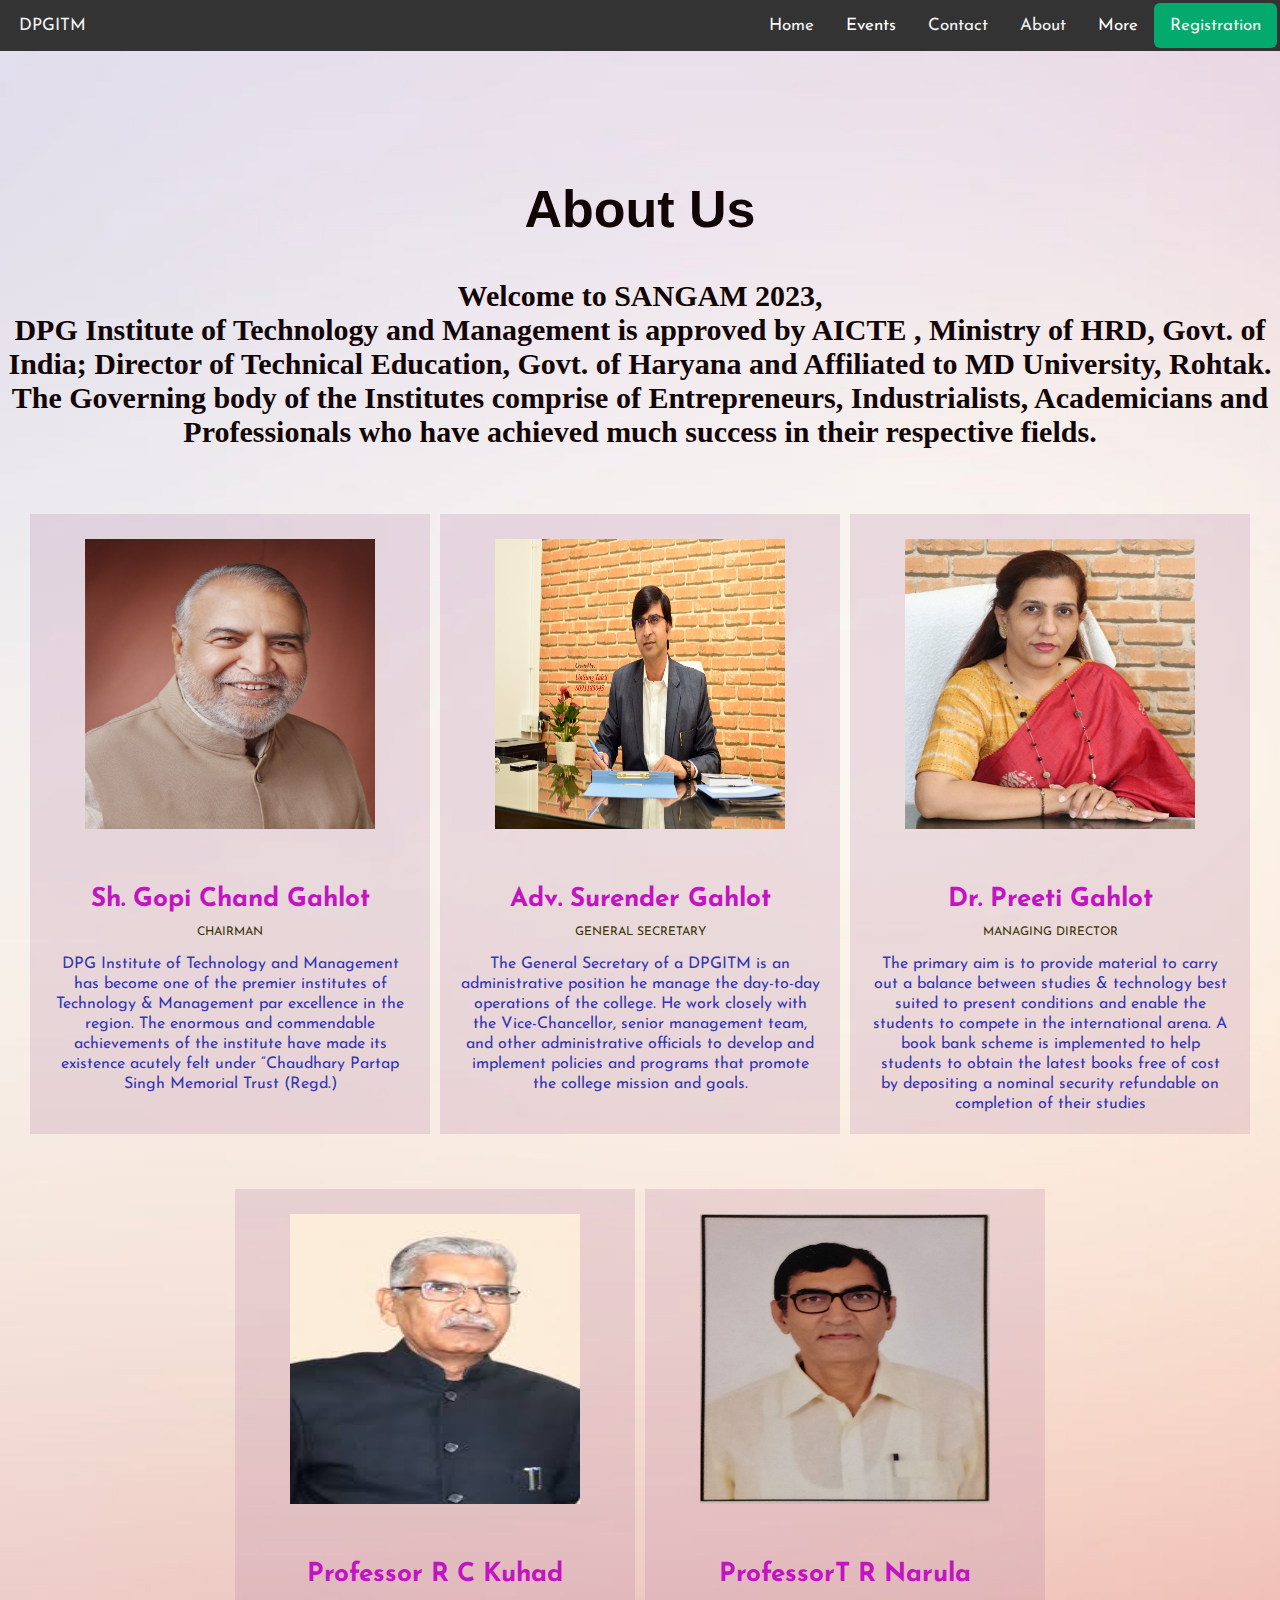
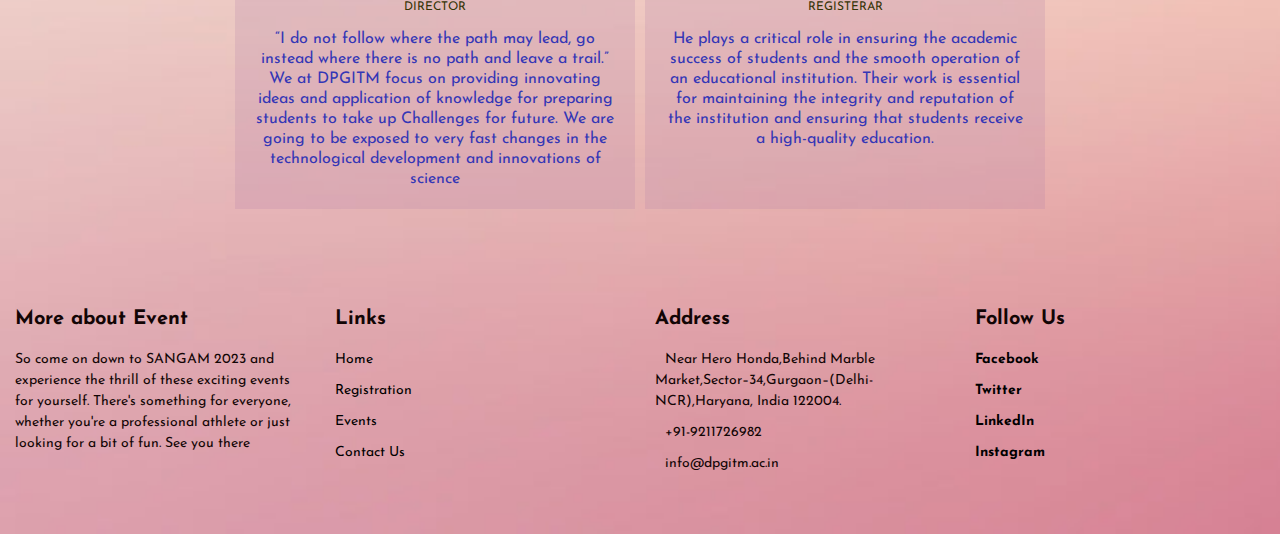
<file: public_html/about.html>
<!DOCTYPE html>
<html lang="en">

<head>
  <meta charset="UTF-8">
  <title>About page</title>
  <link rel="stylesheet" href="vivek_style.css">
  <style>

    .topnav {
      overflow: hidden;
      background-color: #333;
      padding: 3px;
    }
  
    .topnav a {
      float: right;
      display: block;
      color: #f2f2f2;
      text-align: center;
      padding: 14px 16px;
      text-decoration: none;
      font-size: 17px;
    }
  
    .active1:hover {
      background-color: #394139;
      color: white;
    }
  
    .topnav .icon {
      display: none;
    }
  
    .dropdown {
      float: right;
      overflow: hidden;
    }
  
    .dropdown .dropbtn {
      font-size: 17px;
      border: none;
      outline: none;
      color: white;
      padding: 14px 16px;
      background-color: inherit;
      font-family: inherit;
      margin: 0;
    }
  
    .dropdown-content {
      display: none;
      position: absolute;
      background-color: #f9f9f9;
      min-width: 160px;
      box-shadow: 0px 8px 16px 0px rgba(0, 0, 0, 0.2);
      z-index: 1;
    }
  
    .dropdown-content a {
      float: none;
      color: black;
      padding: 12px 16px;
      text-decoration: none;
      display: block;
      text-align: left;
    }
  
    .topnav a:hover,
    .dropdown:hover .dropbtn {
      background-color: #555;
      color: white;
    }
  
    .dropdown-content a:hover {
      background-color: #ddd;
      color: black;
    }
  
    .dropdown:hover .dropdown-content {
      display: block;
    }
  
    @media screen and (max-width: 600px) {
  
      .topnav a:not(:first-child),
      .dropdown .dropbtn {
        display: none;
      }
  
      .topnav a.icon {
        float: right;
        display: block;
      }
    }
  
    @media screen and (max-width: 600px) {
      .topnav.responsive {
        position: relative;
      }
  
      .topnav.responsive .icon {
        position: absolute;
        right: 0;
        top: 0;
      }
  
      .topnav.responsive a {
        float: none;
        display: block;
        text-align: left;
      }
  
      .topnav.responsive .dropdown {
        float: none;
      }
  
      .topnav.responsive .dropdown-content {
        position: relative;
      }
  
      .topnav.responsive .dropdown .dropbtn {
        display: block;
        width: 100%;
        text-align: left;
      }
  
      .logo-name {
        display: block;
        visibility: hidden;
  
      }
    }
  
    .logo {
      float: left;
      padding: 0%;
  
    }
    #btnn{
      color:#fbfcfd;
      padding:10px 25px;
      background:rgb(48, 160, 241);
      border-radius:20px;
      outline:none;
      text-decoration: none;
      list-style: none;
      cursor:pointer;
  }
  </style>
</head>

<body>
  <div class="topnav" id="myTopnav">
    <a href="registrationpage.html" class="active1" style="background-color: #04AA6D; border-radius:6px">Registration</a>
    <div class="dropdown">
      <button class="dropbtn">More
        <i class="fa fa-caret-down"></i>
      </button>
      <div class="dropdown-content">
        <a href="message.html">Message</a>
        <a href="Sangam2023 Final Brochure.pdf" download id="download-button">
          Brochure
        </a>
        <a href="Gallery.html">Gallery</a>
      </div>
    </div>
    
    <script>
      //           const downloadButton = document.getElementById('download-button');

      // downloadButton.addEventListener('click', () => {
      //   ga('send', 'event', 'Downloads', 'Download PDF', 'Example PDF');
      // });

      var downloadLink = document.getElementById('download-button');

      downloadLink.addEventListener('click', function (e) {
        e.preventDefault();
        var pdfUrl = 'Sangam2023 Final Brochure.pdf';
        window.location.href = pdfUrl;
      });



    </script><a href="about.html">About</a>
    <a href="contact.html">Contact</a>

    <div class="dropdown">
      <button class="dropbtn">Events
        <i class="fa fa-caret-down"></i>
      </button>
      <div class="dropdown-content">
        <a href="cultural.html">Cultural Event</a>
        <a href="SportsEvent.html">sports events</a>
        <a href="technical.html">Technical Event</a>
      </div>
    </div>
    <a href="index.html">Home</a>
    <div class="logo">
      <a href="https://www.dpgitm.ac.in/" class="logo-name">DPGITM</a>
    </div>

    <a href="javascript:void(0);" style="font-size:15px;" class="icon" onclick="myFunction()">&#9776;</a>
  </div>
  <div class="wrapper">
    <h1>About Us</h1>
    <h2>Welcome to SANGAM 2023,<br> DPG Institute of Technology and Management is approved by AICTE , Ministry of HRD, Govt. of India; Director of Technical Education, Govt. of Haryana and Affiliated to MD University, Rohtak. The Governing body of the Institutes comprise of Entrepreneurs, Industrialists, Academicians and Professionals who have achieved much success in their respective fields.</h2>

    <div class="team">
      <div class="team_member">
        <div class="team_img">
          <img src="chairman.jpg" alt="Chairman_image">
        </div>
        <h3>Sh. Gopi Chand Gahlot</h3>
        <!-- <h4>(Chairman)</h4> -->
        <p class="role">Chairman</p>
        <p>DPG Institute of Technology and Management has become one of the premier institutes of Technology &
          Management par excellence in the region. The enormous and commendable achievements of the institute
          have made its existence acutely felt under “Chaudhary Partap Singh Memorial Trust (Regd.)</p>
        </div>
        <div class="team_member">
          <div class="team_img">
            <img src="23.jpg" alt="GS_image">
          </div>
          <h3>Adv. Surender Gahlot</h3>
          <p class="role">General Secretary</p>
          <p> The General Secretary of a DPGITM is an administrative position he manage the day-to-day operations of the
            college. He work closely with the Vice-Chancellor, senior management team, and other administrative officials
            to develop and implement policies and programs that promote the college mission and goals.
          </p>
      </div>
      <div class="team_member">
        <div class="team_img">
          <img src="managing director.jpg" alt="MD_image">
        </div>
        <h3>Dr. Preeti Gahlot</h3>
        <!-- <h4>(Managing Director)</h4> -->
        <p class="role">Managing Director</p>
        <p>The primary aim is to provide material to carry out a balance between studies & technology best
          suited to present conditions and enable the students to compete in the international arena. A book
          bank scheme is implemented to help students to obtain the latest books free of cost by depositing a
          nominal security refundable on completion of their studies</p>
      </div>
      <div class="team_member">
        <div class="team_img">
          <img src="Director.jpg" alt="Director_image">
        </div>
        <h3>Professor R C Kuhad</h3>
        <!-- <h4>(Director)</h4> -->

        <p class="role">Director</p>
        <p> “I do not follow where the path may lead, go instead where there is no path and leave a trail.”

          We at DPGITM focus on providing innovating ideas and application of knowledge for preparing students
          to take up Challenges for future. We are going to be exposed to very fast changes in the
          technological development and innovations of science

        </p>
      </div>
      <div class="team_member">
        <div class="team_img">
          <img src="registrar.jpg" alt="registrar_image">
        </div>
        <h3>ProfessorT R Narula</h3>
        <!-- <h4>Registrar</h4> -->
        <p class="role">Registerar</p>
        <p>He plays a critical role in ensuring the academic success of students and the smooth operation of an
          educational institution. Their work is essential for maintaining the integrity and reputation of the
          institution and ensuring that students receive a high-quality education.

        </p>
     
        <!--  </div>
    <div class="team_member">
      <div class="team_img">
        <img src="Lemon Race.jpg" alt="Team_image">
      </div>
      <h3>Lemon Race</h3>
      <p class="role">Register</p>
      <p>The lemon race is a fun and quirky event that requires participants to balance a lemon on a spoon while racing to the finish line. It's an event that's sure to put a smile on your face.

      </p>
    </div>
    <div class="team_member">
      <div class="team_img">
        <img src="Balloon Bursting.jpg" alt="Team_image">
      </div>
      <h3>Balloon Bursting</h3>
      <p class="role">Register</p>
      <p> The balloon bursting event is a fun-filled event that requires participants to pop as many balloons as they can within a given time frame. It's a challenging event that's sure to test your accuracy and speed.
       </p>
    </div>
    <div class="team_member">
      <div class="team_img">
        <img src="Musical Chair.webp" alt="Team_image">
      </div>
      <h3>Musical Chair</h3>
      <p class="role">Register</p>
      <p>The musical chair is a classic game that's been around for generations. Watch as participants race around a set of chairs and try to find a seat before the music stops.</p>
    </div>
    <div class="team_member">
      <div class="team_img">
        <img src="discus throw.png" alt="Team_image">
      </div>
      <h3>Discus Throw</h3>
      <p class="role">Register</p>
      <p>The discus throw is a sport that requires both strength and technique. Watch as athletes hurl a heavy discus and try to achieve the maximum distance. It's an impressive event that's not to be missed.</p></div>
    <div class="team_member">
      <div class="team_img">
        <img src="long jump.jpg" alt="Team_image">
      </div>
      <h3>Long Jump</h3>
      <p class="role">Register</p>
      <p>The long jump is an event that requires both skill and athleticism. Watch as athletes leap into the air and try to jump as far as they can. It's a fascinating event that's sure to leave you in awe.

      </p> -->
      </div>
    </div>
  </div>

  <footer>
    <div class="container">
      <div class="row">
        <div class="col">
          <h3>More about Event</h3>
          <p>So come on down to SANGAM 2023 and experience the thrill of these exciting events for yourself. There's
            something for everyone, whether you're a professional athlete or just looking for a bit of
            fun. See you there
          </p>
        </div>
        <div class="col">
          <h3>Links</h3>
          <ul>
            <li><a href="index.html">Home</a></li>
            <li><a href="registrationpage.html">Registration</a></li>
            <li><a href="cultural.html">Events</a></li>
            <li><a href="contact.html">Contact Us</a></li>
          </ul>
        </div>
        <div class="col">
          <h3>Address</h3>
          <ul>
            <li><i class="fas fa-map-marker-alt"></i>Near Hero Honda,Behind Marble
              Market,Sector–34,Gurgaon–(Delhi-NCR),Haryana, India 122004.</li>
            <li><i class="fas fa-phone"></i>+91-9211726982</li>
            <li><i class="fas fa-envelope"></i>info@dpgitm.ac.in</li>
          </ul>
        </div>
        <div class="col">
          <h3>Follow Us</h3>
          <ul class="ul1">
            <li>
              <a href="https://www.facebook.com/people/Sangam-Fest/pfbid02fGNjH9D8DdcKbZFpLAHsvvuDmvZtJcNQFGwBTSJovxKNK8vPacssJAkndURsRBWul/?mibextid=ZbWKwL">
                <b class="fab fa-facebook-f icon">Facebook</b> </a>
            </li>
            <li>
              <a href="https://twitter.com/Sangam2023?t=2MwwTbi86yDE6kh4l107WA&s=08"><b class="fab fa-twitter icon">Twitter</b></a>
            </li>
            <li>
              <a href="#"><b class="fab fa-linkedin-in icon">LinkedIn</b></a>
            </li>
            <li>
              <a href="https://www.instagram.com/sangamfest2023/"><b class="fab fa-google-plus-g icon">Instagram</b></a>
            </li>
          </ul>
        </div>
      </div>
    </div>
  </footer>


</body>

</html>
</file>
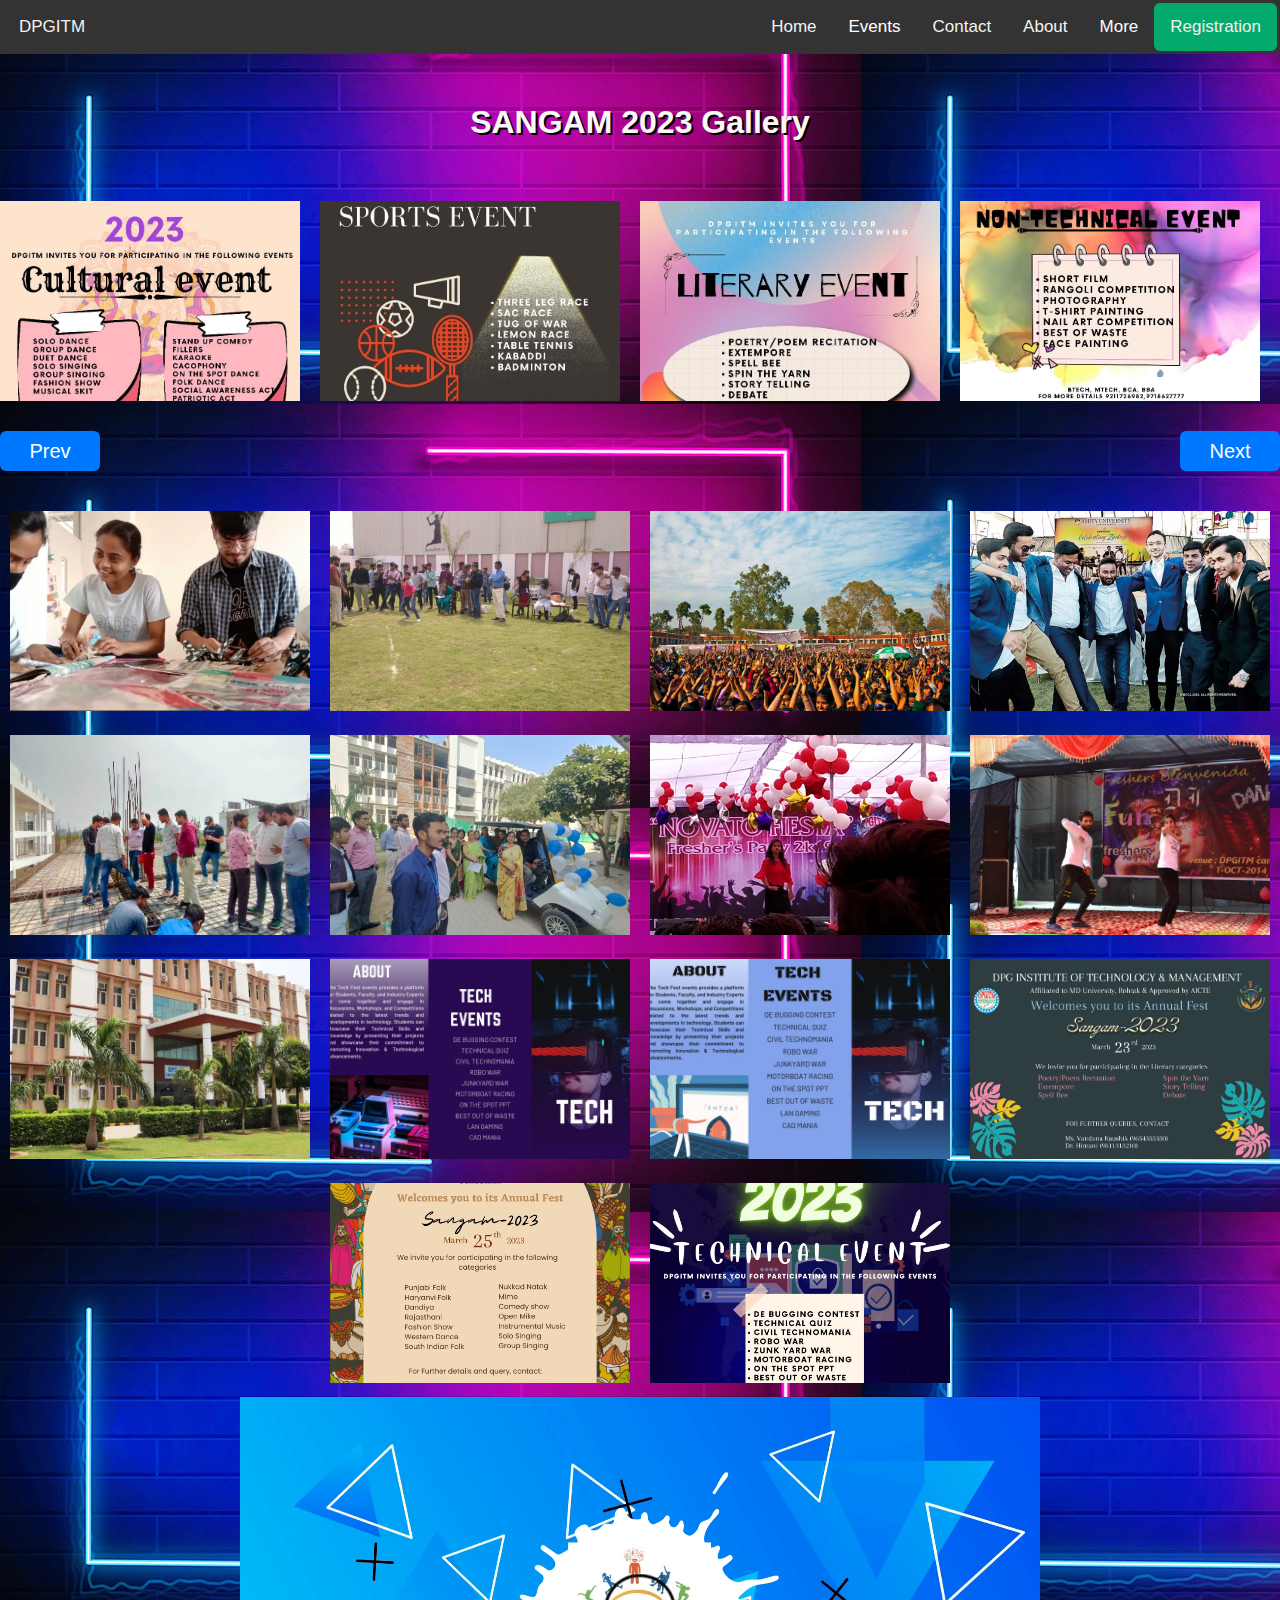
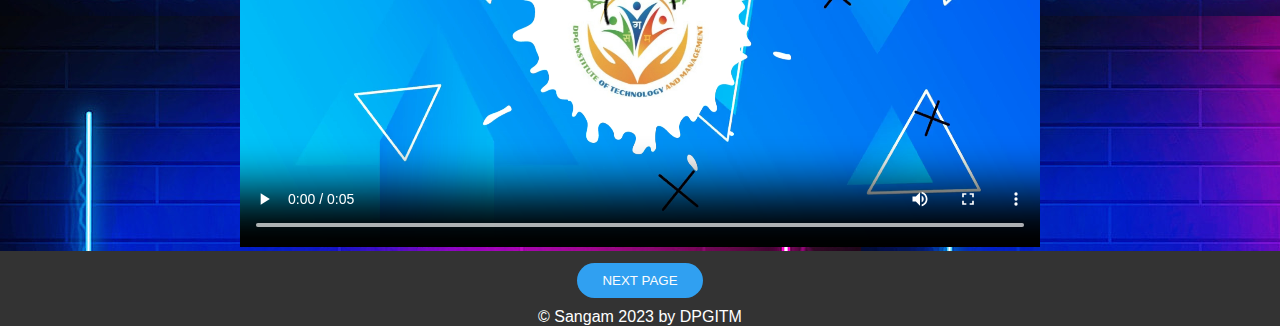
<file: public_html/Gallery.html>
<!DOCTYPE html>
<html lang="en">
<head>
    <meta charset="UTF-8">
    <meta http-equiv="X-UA-Compatible" content="IE=edge">
    <meta name="viewport" content="width=device-width, initial-scale=1.0">
    <title>Gallery</title>
    <style>* {
	margin: 0;
	padding: 0;
	box-sizing: border-box;
}

body {
	font-family: Arial, sans-serif;

}

h1 {
	text-align: center;
	margin-top: 50px;
}

.gallery {
	display: flex;
	flex-wrap: wrap;
	justify-content: center;
	margin-top: 30px;
}

.gallery-item {
	margin: 10px;
}

.gallery-item img {
	width: 300px;
	height: 200px;
	object-fit: cover;
}

.slider {
	width: 100%;
	display: flex;
	align-items: center;
	flex-direction: column;
	margin-top: 50px;
}

.slider-container {
	width: 100%;
	display: flex;
	overflow-x: scroll;
	scroll-snap-type: x mandatory;
	scroll-behavior: smooth;
}

.slider-item {
	width: 300px;
	height: 200px;
	margin: 10px;
	flex-shrink: 0;
	scroll-snap-align: start;
}

.slider-item img {
	width: 100%;
	height: 100%;
	object-fit: cover;
}

.slider-prev,
.slider-next {
	width: 100px;
	height: 40px;
	margin-top: 20px;
	font-size: 20px;
	cursor: pointer;
}

.slider-prev {
	margin-right: auto;
}

.slider-next {
	margin-left: auto;
}
</style>
<style>

    .topnav {
      overflow: hidden;
      background-color: #333;
      padding: 3px;
    }
  
    .topnav a {
      float: right;
      display: block;
      color: #f2f2f2;
      text-align: center;
      padding: 14px 16px;
      text-decoration: none;
      font-size: 17px;
    }
  
    .active1:hover {
      background-color: #394139;
      color: white;
    }
  
    .topnav .icon {
      display: none;
    }
  
    .dropdown {
      float: right;
      overflow: hidden;
    }
  
    .dropdown .dropbtn {
      font-size: 17px;
      border: none;
      outline: none;
      color: white;
      padding: 14px 16px;
      background-color: inherit;
      font-family: inherit;
      margin: 0;
    }
  
    .dropdown-content {
      display: none;
      position: absolute;
      background-color: #f9f9f9;
      min-width: 160px;
      box-shadow: 0px 8px 16px 0px rgba(0, 0, 0, 0.2);
      z-index: 1;
    }
  
    .dropdown-content a {
      float: none;
      color: black;
      padding: 12px 16px;
      text-decoration: none;
      display: block;
      text-align: left;
    }
  
    .topnav a:hover,
    .dropdown:hover .dropbtn {
      background-color: #555;
      color: white;
    }
  
    .dropdown-content a:hover {
      background-color: #ddd;
      color: black;
    }
  
    .dropdown:hover .dropdown-content {
      display: block;
    }
  
    @media screen and (max-width: 600px) {
  
      .topnav a:not(:first-child),
      .dropdown .dropbtn {
        display: none;
      }
  
      .topnav a.icon {
        float: right;
        display: block;
      }
    }
  
    @media screen and (max-width: 600px) {
      .topnav.responsive {
        position: relative;
      }
  
      .topnav.responsive .icon {
        position: absolute;
        right: 0;
        top: 0;
      }
  
      .topnav.responsive a {
        float: none;
        display: block;
        text-align: left;
      }
  
      .topnav.responsive .dropdown {
        float: none;
      }
  
      .topnav.responsive .dropdown-content {
        position: relative;
      }
  
      .topnav.responsive .dropdown .dropbtn {
        display: block;
        width: 100%;
        text-align: left;
      }
  
      .logo-name {
        display: block;
        visibility: hidden;
  
      }
    }
  
    .logo {
      float: left;
      padding: 0%;
  
    }
    #btnn{
      color:#fbfcfd;
      padding:10px 25px;
      background:rgb(48, 160, 241);
      border-radius:20px;
      outline:none;
      text-decoration: none;
      list-style: none;
      cursor:pointer;
  }
  </style>
  <style>
     footer {
      background-color: #333;
      color: #fff;
      text-align: center;
      padding-top: 12px;

      /* padding-bottom: 10px; */
      width: 100%;
    }
    #btnn {
      color: #fbfcfd;
      padding: 10px 25px;
      background: rgb(48, 160, 241);
      border-radius: 20px;
      outline: none;
      text-decoration: none;
      list-style: none;
      cursor: pointer;
      margin-bottom: 10px;

    }
    body{
        background-image: url(glrybg.jpg);
    }
    .button{
        display :flex;
        width: 100%;
        justify-content: space-between;
    }
    button{
        background-color: rgb(0, 119, 255);
        border: none;
        border-radius: 6px;
        color: white;
    }
  </style>
</head>
<body>
    <div class="topnav" id="myTopnav">
        <a href="registrationpage.html" class="active1" style="background-color: #04AA6D;border-radius: 6px;">Registration</a>
        <div class="dropdown">
            <button class="dropbtn">More
              <i class="fa fa-caret-down"></i>
            </button>
            <div class="dropdown-content">
              <a href="message.html">Message</a>
              <a href="Sangam2023 Final Brochure.pdf" download id="download-button">
                Brochure
              </a>
              <a href="technical.html">Gallery</a>
            </div>
          </div>
    
        <script>
          //           const downloadButton = document.getElementById('download-button');
    
          // downloadButton.addEventListener('click', () => {
          //   ga('send', 'event', 'Downloads', 'Download PDF', 'Example PDF');
          // });
    
          var downloadLink = document.getElementById('download-button');
    
          downloadLink.addEventListener('click', function (e) {
            e.preventDefault();
            var pdfUrl = 'Sangam2023 Final Brochure.pdf';
            window.location.href = pdfUrl;
          });
    
    
    
        </script>
        <a href="about.html">About</a>
        <a href="contact.html">Contact</a>
    
        <div class="dropdown">
          <button class="dropbtn">Events
            <i class="fa fa-caret-down"></i>
          </button>
          <div class="dropdown-content">
            <a href="cultural.html">Cultural Event</a>
            <a href="SportsEvent.html">sports events</a>
            <a href="technical.html">Technical Event</a>
          </div>
        </div>
       
        <a href="index.html">Home</a>
        <div class="logo">
         
          <a href="https://www.dpgitm.ac.in/" class="logo-name">DPGITM</a>
        </div>
    
        <a href="javascript:void(0);" style="font-size:15px;" class="icon" onclick="myFunction()">&#9776;</a>
      </div>
    <h1 style="color: #f9f9f9; text-shadow: 2px 2px rgb(0, 0, 0) ;">SANGAM 2023 Gallery</h1>
	<div class="slider">
		<div class="slider-container">
			<div class="slider-item"><img src="img1.jpg" alt="Image 1"></div>
			<div class="slider-item"><img src="img2.jpg" alt="Image 2"></div>
			<div class="slider-item"><img src="img3.jpg" alt="Image 3"></div>
			<div class="slider-item"><img src="img4.jpg" alt="Image 4"></div>
			<div class="slider-item"><img src="img5.jpg" alt="Image 5"></div>
		</div>
        <div class="button">
            
            <button class="slider-prev" >Prev</button>
            <button class="slider-next">Next</button>
        </div>
	</div>
   
	<div class="gallery">
		<div class="gallery-item"><img src="img6.jpg" alt="Image 6"></div>
		<div class="gallery-item"><img src="img7.jpg" alt="Image 7"></div>
		<div class="gallery-item"><img src="img8.jpg" alt="Image 8"></div>
		<div class="gallery-item"><img src="img9.jpg" alt="Image 9"></div>
		<div class="gallery-item"><img src="img10.jpg" alt="Image 10"></div>
		<div class="gallery-item"><img src="img11.jpg" alt="Image 11"></div>
		<div class="gallery-item"><img src="img12.jpg" alt="Image 12"></div>
		<div class="gallery-item"><img src="img13.jpg" alt="Image 13"></div>
		<div class="gallery-item"><img src="img14.jpg" alt="Image 14"></div>
		<div class="gallery-item"><img src="img15.jpg" alt="Image 15"></div>
		<div class="gallery-item"><img src="img16.jpg" alt="Image 16"></div>
		<div class="gallery-item"><img src="img17.jpg" alt="Image 17"></div>
		<div class="gallery-item"><img src="img18.jpg" alt="Image 18"></div>
		<div class="gallery-item"><img src="img19.jpg" alt="Image 19"></div>
        <div class="video-container">
            <video id="my-video" controls>
              <source src="Gallery.mp4" type="video/mp4"alt="https://picsum.photos/id/255/300/200">
            </video>
          </div>
          
	</div>
    <style>
        .video-container {
  max-width: 800px;
  margin: 0 auto;
}

video {
  width: 100%;
  height: auto;
}

    </style>
    <script>
        const video = document.getElementById("my-video");

function playVideo() {
  video.play();
}

function pauseVideo() {
  video.pause();
}

function stopVideo() {
  video.currentTime = 0;
  video.pause();
}

    </script>
    
    <footer>
        <a href="cultural.html"> <button id="btnn">NEXT PAGE</button></a>
      <p>  &copy; Sangam 2023 by DPGITM </p>
      </footer>
    <script>const slider = document.querySelector(".slider");
const sliderContainer = document.querySelector(".slider-container");
const sliderItems = document.querySelectorAll(".slider-item");
const prevBtn = document.querySelector(".slider-prev");
const nextBtn = document.querySelector(".slider-next");
const sliderItemWidth = sliderItems[0].clientWidth + 20;
const scrollAmount = sliderItemWidth * 3;

let scrollPos = 0;

prevBtn.addEventListener("click", () => {
	if (scrollPos > 0) {
		scrollPos -= scrollAmount;
		sliderContainer.scrollTo({
			left: scrollPos,
			behavior: "smooth"
		});
	}
});

nextBtn.addEventListener("click", () => {
	if (scrollPos < sliderContainer.scrollWidth - sliderContainer.clientWidth) {
		scrollPos += scrollAmount;
		sliderContainer.scrollTo({
			left: scrollPos,
			behavior: "smooth"
		});
	}
});
</script>
<script>
    function myFunction() {
      var x = document.getElementById("myTopnav");
      if (x.className === "topnav") {
        x.className += " responsive";
      } else {
        x.className = "topnav";
      }
    }
  </script>
</body>
</html>
</file>
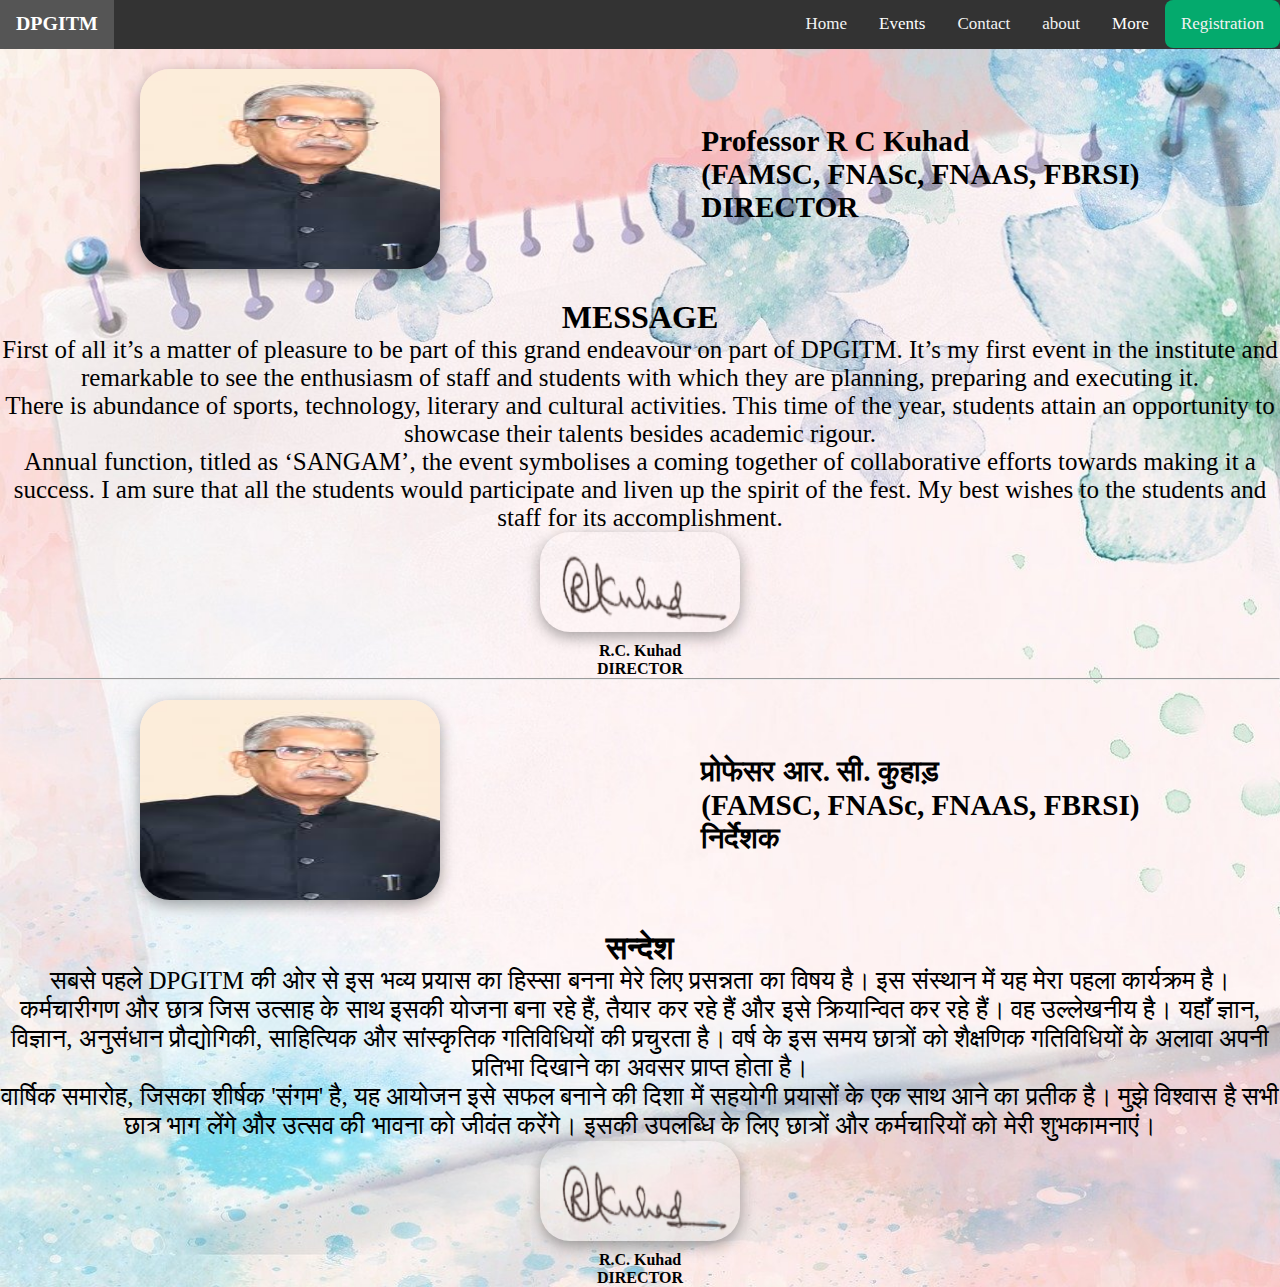
<file: public_html/message.html>
<!DOCTYPE html>
<html lang="en">

<head>
    <meta charset="UTF-8">
    <meta http-equiv="X-UA-Compatible" content="IE=edge">
    <meta name="viewport" content="width=device-width, initial-scale=1.0">
    <title>Document</title>
    <style>
        body {
            background: url(background-3138516_1920.jpg);
            background-size: cover;
            background-repeat: no-repeat;

        }

        * {
            margin: 0;
            padding: 0;
        }
    </style>
    <style>
        .topnav {
            overflow: hidden;
            background-color: #333;

        }

        .topnav a {
            float: right;
            display: block;
            color: #f2f2f2;
            text-align: center;
            padding: 14px 16px;
            text-decoration: none;
            font-size: 17px;
        }

        .active1:hover {
            background-color: #394139;
            color: white;
        }

        .topnav .icon {
            display: none;
        }

        .dropdown {
            float: right;
            overflow: hidden;
        }

        .dropdown .dropbtn {
            font-size: 17px;
            border: none;
            outline: none;
            color: white;
            padding: 14px 16px;
            background-color: inherit;
            font-family: inherit;
            margin: 0;
        }

        .dropdown-content {
            display: none;
            position: absolute;
            background-color: #f9f9f9;
            min-width: 160px;
            box-shadow: 0px 8px 16px 0px rgba(0, 0, 0, 0.2);
            z-index: 1;
        }

        .dropdown-content a {
            float: none;
            color: black;
            padding: 12px 16px;
            text-decoration: none;
            display: block;
            text-align: left;
        }

        .topnav a:hover,
        .dropdown:hover .dropbtn {
            background-color: #555;
            color: white;
        }

        .dropdown-content a:hover {
            background-color: #ddd;
            color: black;
        }

        .dropdown:hover .dropdown-content {
            display: block;
        }

        @media screen and (max-width: 600px) {

            .topnav a:not(:first-child),
            .dropdown .dropbtn {
                display: none;
            }

            .topnav a.icon {
                float: right;
                display: block;
            }
        }

        @media screen and (max-width: 600px) {
            .topnav.responsive {
                position: relative;
            }

            .topnav.responsive .icon {
                position: absolute;
                right: 0;
                top: 0;
            }

            .topnav.responsive a {
                float: none;
                display: block;
                text-align: left;
            }

            .topnav.responsive .dropdown {
                float: none;
            }

            .topnav.responsive .dropdown-content {
                position: relative;
            }

            .topnav.responsive .dropdown .dropbtn {
                display: block;
                width: 100%;
                text-align: left;
            }

            .logo-name {
                display: block;


            }
        }

        .logo {
            float: left;
            padding: 0%;

        }

        #btnn {
            color: #fbfcfd;
            padding: 10px 25px;
            background: rgb(48, 160, 241);
            border-radius: 20px;
            outline: none;
            text-decoration: none;
            list-style: none;
            cursor: pointer;
        }

        footer {
            background-color: #333;
            color: #fff;
            text-align: center;
            padding: 10px;

            bottom: 0;
            width: 100%;


        }


        #toggle-button {
            background-color: rgb(20, 165, 209);
            color: white;
            border: none;
            margin: 20px;
            padding: 15px 15px;
            border-radius: 5px;
            cursor: pointer;
        }

        #toggle-button:hover {
            background-color: rgba(20, 165, 209, 0.81);

        }
    </style>

    <style>
        * {
            box-sizing: border-box;
        }



        .container {
            display: flex;
            flex-direction: row;
            align-items: center;
            justify-content: space-around;
            padding: 20px;
            color: black;
            max-width: 1000px;




        }

        img {


            margin-bottom: 10px;
            width: 300px;
            height: 200px;
            border-radius: 30px;
            box-shadow: rgba(0, 0, 0, 0.35) 0px 5px 15px;
        }

        .content {
            display: flex;
            flex-direction: column;
            align-items: flex-start;
            justify-content: center;
            margin-left: 20px;
            font-size: 25px;
        }

        h2 {
            font-size: 34px;
            margin-bottom: 10px;
        }
        p{
            font-size: 25px;
        }
    </style>
    <style>
        .container {
            max-width: 100%;
            display: flex;

            align-items: center;
        }




        @media screen and (max-width: 768px) {
            .container {
                display: flex;
                flex-direction: column;
                justify-content: center;
                align-items: center;

            }

            .content h3 {
                font-size: 20px;
            }

            

            

            p {
                font-size: 15px;
            



            }



        }
        .eng{
            height: 100%;
        }
    </style>
</head>

<body>
    <div class="eng">
   
    <div class="topnav" id="myTopnav">
        <a href="registrationpage.html" class="active1"
        
            style="background-color: #04AA6D; border-radius: 8px;">Registration</a>
            <div class="dropdown">
                <button class="dropbtn">More
                  <i class="fa fa-caret-down"></i>
                </button>
                <div class="dropdown-content">
                  <a href="message.html">Message</a>
                  <a href="Sangam2023 Final Brochure.pdf" download id="download-button">
                    Brochure
                  </a>
                  <a href="Gallery.html">Gallery</a>
                </div>
              </div>
        <a href="about.html">about</a>
        <a href="contact.html">Contact</a>

        <div class="dropdown">
            <button class="dropbtn">Events
                <i class="fa fa-caret-down"></i>
            </button>
            <div class="dropdown-content">
                <a href="cultural.html">Cultural Event</a>
                <a href="SportsEvent.html">sports events</a>
                <a href="technical.html">Technical Event</a>
            </div>
        </div>
        <a href="index.html">Home</a>
        <div class="logo">

            <a href="" class="logo-name">
                <h3 style="margin-top: -2px; ">DPGITM</h3>
            </a>
            <!-- <a href=""><img src="dpg.webp" alt="" style="height: 30pxpx; width:50px"></a> -->
        </div>

        <a href="javascript:void(0);" style="font-size:15px;" class="icon" onclick="myFunction()">&#9776;</a>

    </div>
    <center>
        <div class="container">
            <img src="rc.jpg" alt="">
            <div class="content">
                <h3 > Professor R C Kuhad </h3>
                <h3 >(FAMSC, FNASc, FNAAS, FBRSI)</h3>
                <h3 > DIRECTOR </h3>
            </div>
        </div>
    </center>
    <center>
        <h1>MESSAGE</h1>
    </center>
    <center>
        <p>
            First of all it’s a matter of pleasure to be part of this grand endeavour on part of DPGITM. It’s
            my first event in the institute and remarkable to see the enthusiasm of staff and students with which they
            are
            planning, preparing and executing it. <br>

            There is abundance of sports, technology, literary and cultural activities. This time of the
            year, students attain an opportunity to showcase their talents besides academic rigour. <br>

            Annual function, titled as ‘SANGAM’, the event symbolises a coming together of collaborative
            efforts towards making it a success. I am sure that all the students would participate and liven up the
            spirit
            of the fest.
            My best wishes to the students and staff for its accomplishment.

        </p>
    </center>
    <div id="sign">
        <img src="s-removebg-preview.png" alt="">

        <h4>R.C. Kuhad</h4>
        <h4>DIRECTOR</h4>
    </div>
    <style>
        #sign img{height: 100px;
            width: 200px;

        }
        #sign{
            width: 100%;
            display: flex;
            flex-direction: column;
            align-items:center;
        }

    </style>
</div>
<hr>
<div class="eng">
   
   
    <center>
        <div class="container">
            <img src="rc.jpg" alt="">
            <div class="content">
                <h3 > प्रोफेसर आर. सी. कुहाड़ </h3>
                <h3 >(FAMSC, FNASc, FNAAS, FBRSI)</h3>
                <h3 >निर्देशक </h3>
            </div>
        </div>
    </center>
    <center>
        <h1>सन्देश</h1>
    </center>
    <center>
        <p>
            सबसे पहले DPGITM की ओर से इस भव्य प्रयास का हिस्सा बनना मेरे लिए प्रसन्नता का विषय है। इस संस्थान में
                यह मेरा पहला कार्यक्रम है। कर्मचारीगण और छात्र जिस उत्साह के साथ इसकी योजना बना रहे हैं, तैयार कर रहे हैं और इसे
                क्रियान्वित कर रहे हैं। वह उल्लेखनीय है। यहाँ ज्ञान, विज्ञान, अनुसंधान प्रौद्योगिकी, साहित्यिक और सांस्कृतिक
                गतिविधियों की प्रचुरता है। वर्ष के इस समय छात्रों को शैक्षणिक गतिविधियों के अलावा अपनी प्रतिभा दिखाने का अवसर
                प्राप्त होता है। <br>
        
                वार्षिक समारोह, जिसका शीर्षक 'संगम' है, यह आयोजन इसे सफल बनाने की दिशा में सहयोगी प्रयासों के एक साथ आने का
                प्रतीक है। मुझे विश्वास है सभी छात्र भाग लेंगे और उत्सव की भावना को जीवंत करेंगे। इसकी उपलब्धि के लिए छात्रों और
                कर्मचारियों को मेरी शुभकामनाएं।

        </p>
    </center>
    <div id="sign2">
        <img src="s-removebg-preview.png" alt="">

        <h4>R.C. Kuhad</h4>
        <h4>DIRECTOR</h4>
    </div>
    <style>
        #sign2 img{height: 100px;
            width: 200px;

        }
        #sign2{
            width: 100%;
            display: flex;
            flex-direction: column;
            align-items:center;
        }

    </style>
</div>
    <script>
        function myFunction() {
            var x = document.getElementById("myTopnav");
            if (x.className === "topnav") {
                x.className += " responsive";
            } else {
                x.className = "topnav";
            }
        }
    </script>
</body>

</html>
</file>
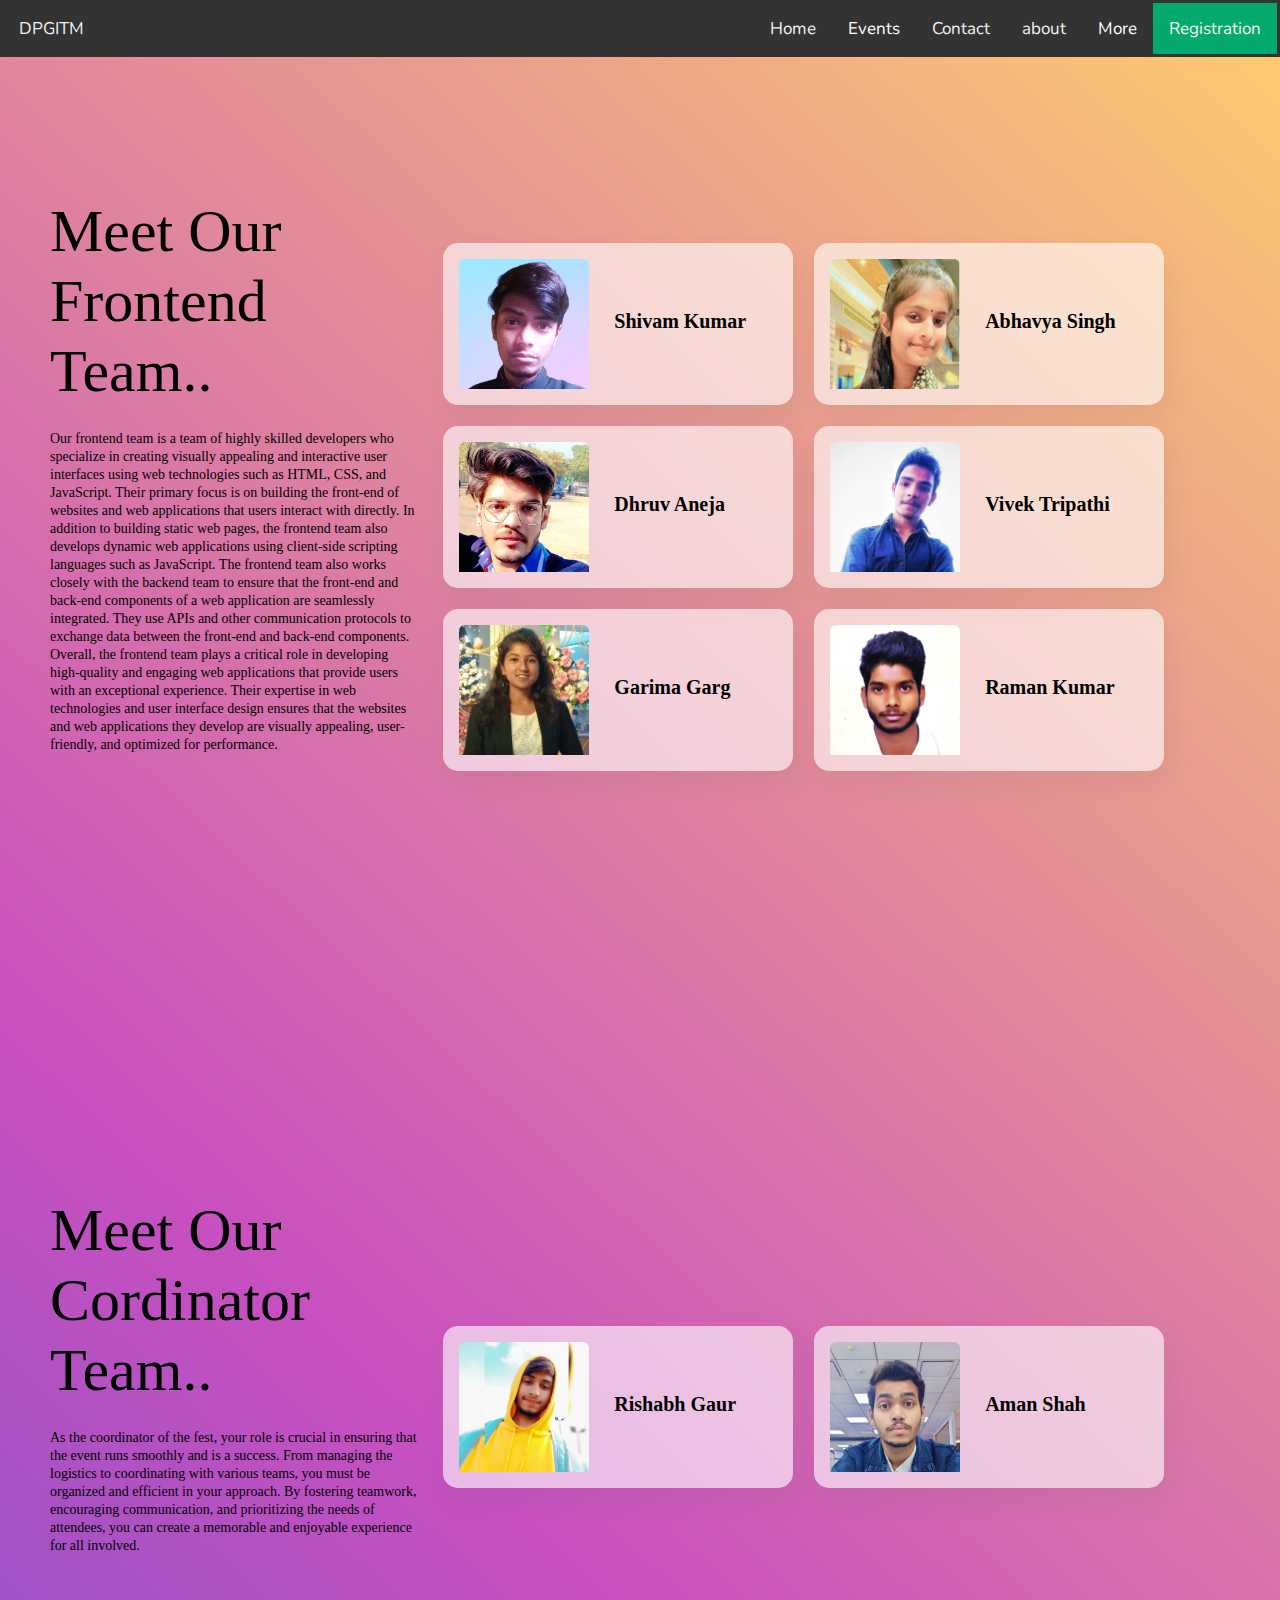
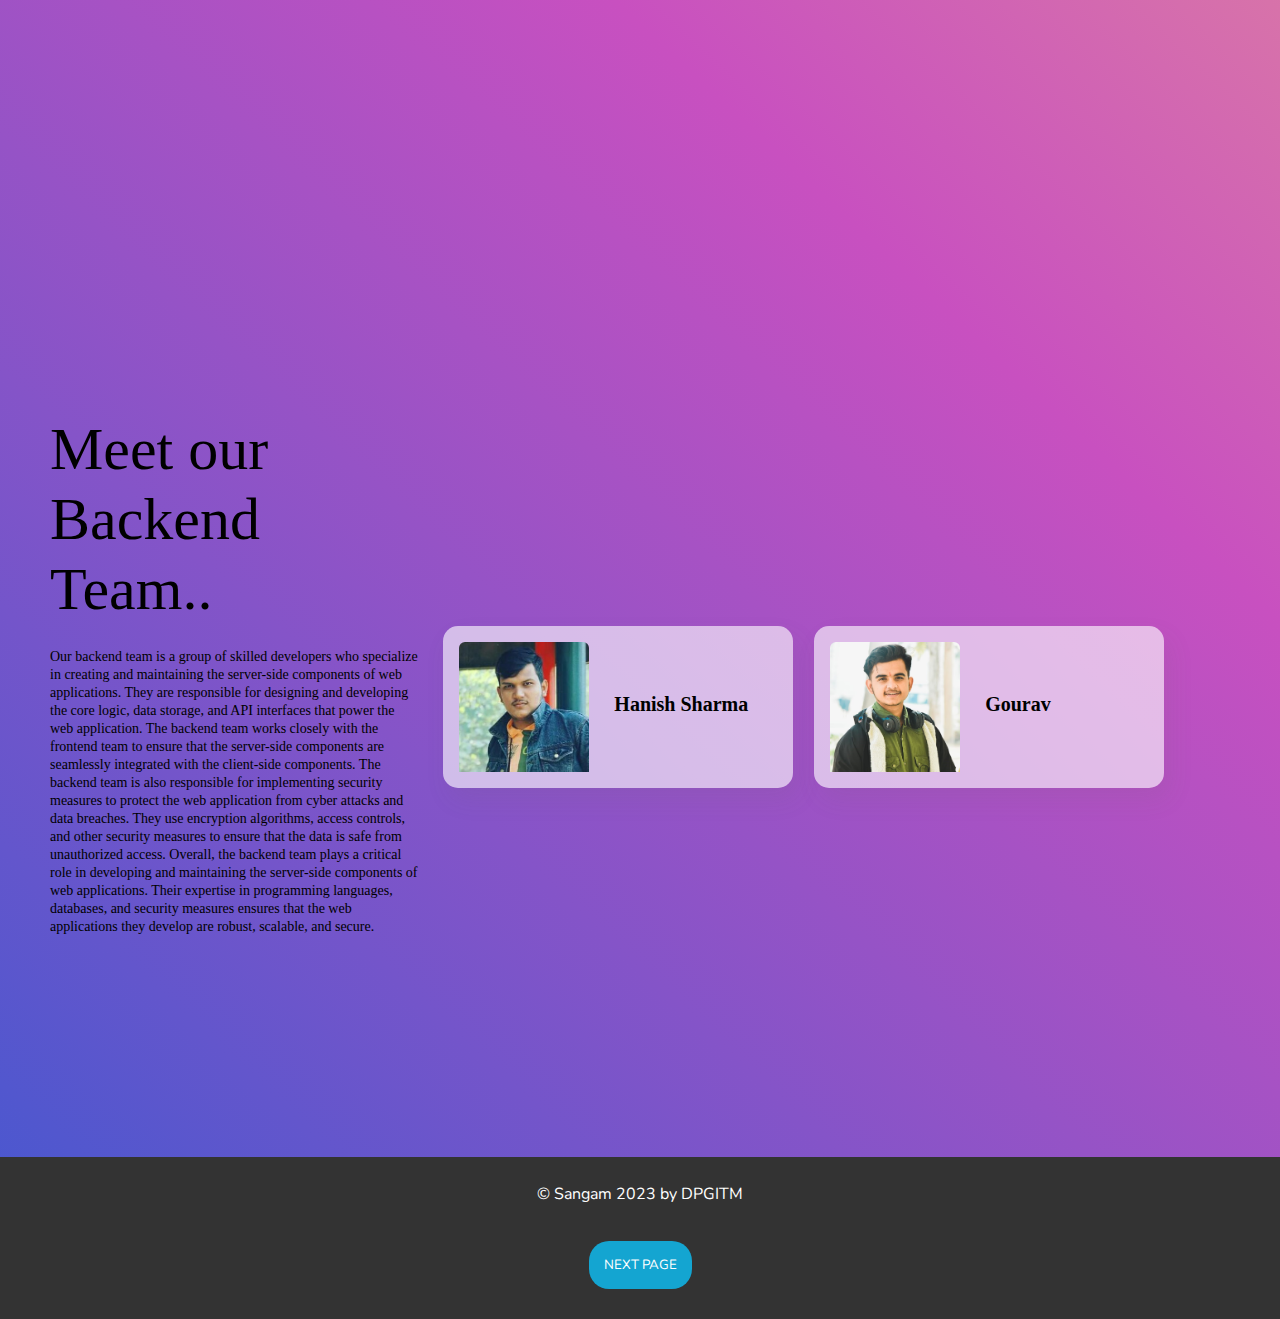
<file: public_html/team.html>
<!DOCTYPE html>
<html lang="en">

<head>
    <meta charset="UTF-8">
    <meta http-equiv="X-UA-Compatible" content="IE=edge">
    <meta name="viewport" content="width=device-width, initial-scale=1.0">
    <title>Document</title>
    <style>
        .icon-block svg {
            width: 100%;
            height: 100%;
        }

        * {
            font-family: Nunito, sans-serif;
        }

        .team-cards-inner-container {
            display: flex;
            row-gap: 1.3rem;
            column-gap: 1.3rem;
        }

        .text-blk {
            margin-top: 0px;
            margin-right: 0px;
            margin-bottom: 0px;
            margin-left: 0px;
            padding-top: 0px;
            padding-right: 0px;
            padding-bottom: 0px;
            padding-left: 0px;
            line-height: 25px;
            font-family:'Times New Roman', Times, serif;
        }

        .responsive-cell-block {
            min-height: 75px;
        }

        .responsive-container-block {
            min-height: 75px;
            height: fit-content;
            width: 100%;
            padding-top: 0px;
            padding-right: 0px;
            padding-bottom: 0px;
            padding-left: 0px;
            display: flex;
            flex-wrap: wrap;
            margin-top: 0px;
            margin-right: auto;
            margin-bottom: 0px;
            margin-left: auto;
            justify-content: flex-start;
        }

        .inner-container {
            max-width: 1200px;
            min-height: 100vh;
            margin-top: 0px;
            margin-right: 0px;
            margin-bottom: 0px;
            margin-left: 0px;
            justify-content: center;
        }

        .section-head {
            font-size: 60px;
            line-height: 70px;
            margin-top: 0px;
            margin-right: 0px;
            margin-bottom: 24px;
            margin-left: 0px;
        }

        .section-body {
            font-size: 14px;
            line-height: 18px;
            margin-top: 0px;
            margin-right: 0px;
            margin-bottom: 64px;
            margin-left: 0px;
        }

        .team-cards-outer-container {
            display: flex;
            align-items: center;
        }

        .content-container {
            display: flex;
            justify-content: flex-start;
            flex-direction: row;
            align-items: center;
            padding-top: 0px;
            padding-right: 25px;
            padding-bottom: 0px;
            padding-left: 0px;
        }

        .img-box {
            max-width: 130px;
            max-height: 130px;
            width: 100%;
            height: 100%;
            overflow-x: hidden;
            overflow-y: hidden;
            margin-top: 0px;
            margin-right: 25px;
            margin-bottom: 0px;
            margin-left: 0px;
        }

        .card {
            background-color: rgba(255, 255, 255, 0.614);
            display: flex;
            padding-top: 16px;
            padding-right: 16px;
            padding-bottom: 16px;
            padding-left: 16px;
            box-shadow: rgba(95, 95, 95, 0.1) 6px 12px 24px;
            flex-direction: row;
            border-top-left-radius: 15px;
            border-top-right-radius: 15px;
            border-bottom-right-radius: 15px;
            border-bottom-left-radius: 15px;
        }

        .card-container {
            max-width: 350px;
        }

        .card-content-box {
            display: flex;
            flex-direction: column;
            justify-content: center;
        }

        .person-name {
            font-size: 20px;
            font-weight: 700;
            margin-top: 0px;
            margin-right: 0px;
            margin-bottom: 5px;
            margin-left: 0px;
        }

        .person-info {
            font-size: 11px;
            line-height: 15px;
        }

        .card-container {
            max-width: 350px;
        }

        .outer-container {
            justify-content: center;
            padding-top: 0px;
            padding-right: 50px;
            padding-bottom: 0px;
            padding-left: 50px;

        }

        

        .person-img {
            width: 100%;
            height: 100%;
            border-top-left-radius: 6px;
            border-top-right-radius: 6px;
            border-bottom-right-radius: 6px;
            border-bottom-left-radius: 6px;
        }

        @keyframes bounce {

            0%,
            20%,
            50%,
            80%,
            100% {
                transform: translateY(0px);
            }

            40% {
                transform: translateY(-30px);
            }

            60% {
                transform: translateY(-15px);
            }

            0%,
            20%,
            50%,
            80%,
            100% {
                transform: translateY(0px);
            }

            40% {
                transform: translateY(-30px);
            }

            60% {
                transform: translateY(-15px);
            }
        }

        @media (max-width: 1024px) {
            .team-card-container {
                justify-content: center;
            }

            .section-head {
                font-size: 50px;
                line-height: 55px;
            }

            .img-box {
                max-width: 109px;
                max-height: 109px;
            }

            .content-container {
                padding-top: 0px;
                padding-right: 20px;
                padding-bottom: 0px;
                padding-left: 0px;
            }

            .inner-container {
                justify-content: space-evenly;
            }
        }

        @media (max-width: 768px) {
            .inner-container {
                margin-top: 60px;
                margin-right: 0px;
                margin-bottom: 60px;
                margin-left: 0px;
            }

            .section-body {
                margin-top: 0px;
                margin-right: 0px;
                margin-bottom: 0px;
                margin-left: 0px;
            }

            .img-box {
                margin-top: 0px;
                margin-right: 30px;
                margin-bottom: 0px;
                margin-left: 0px;
            }

            .content-box {
                text-align: center;
            }

            .content-container {
                margin-top: 0px;
                margin-right: 0px;
                margin-bottom: 30px;
                margin-left: 0px;
            }

            .card-container {
                max-width: 45%;
            }

            .team-cards-inner-container {
                justify-content: center;
            }
        }

        @media (max-width: 500px) {
            .outer-container {
                padding-top: 0px;
                padding-right: 60px;
                padding-bottom: 0px;
                padding-left: 60px;
            }

            .section-head {
                font-size: 40px;
                line-height: 45px;
            }

            .content-box {
                padding-top: 0px;
                padding-right: 0px;
                padding-bottom: 0px;
                padding-left: 0px;
            }

            .section-body {
                font-size: 12px;
            }

            .img-box {
                max-width: 68px;
                max-height: 68px;
            }

            .person-name {
                font-size: 14px;
                margin-top: 0px;
                margin-right: 0px;
                margin-bottom: 1px;
                margin-left: 0px;
            }

            .content-box {
                margin-top: 0px;
                margin-right: 0px;
                margin-bottom: 46px;
                margin-left: 0px;
                text-align: left;
            }

            .content-container {
                margin-top: 0px;
                margin-right: 0px;
                margin-bottom: 0px;
                margin-left: 0px;
            }

            .card-container {
                max-width: 100%;
            }
        }
    </style>
    <style>
        @import url('https://fonts.googleapis.com/css2?family=Nunito:wght@200;300;400;600;700;800&amp;display=swap');

        *,
        *:before,
        *:after {
            -moz-box-sizing: border-box;
            -webkit-box-sizing: border-box;
            box-sizing: border-box;
        }

        body {
            margin: 0;
        }

        .wk-desk-1 {
            width: 8.333333%;
        }

        .wk-desk-2 {
            width: 16.666667%;
        }

        .wk-desk-3 {
            width: 25%;
        }

        .wk-desk-4 {
            width: 33.333333%;
        }

        .wk-desk-5 {
            width: 41.666667%;
        }

        .wk-desk-6 {
            width: 50%;
        }

        .wk-desk-7 {
            width: 58.333333%;
        }

        .wk-desk-8 {
            width: 66.666667%;
        }

        .wk-desk-9 {
            width: 75%;
        }

        .wk-desk-10 {
            width: 83.333333%;
        }

        .wk-desk-11 {
            width: 91.666667%;
        }

        .wk-desk-12 {
            width: 100%;
        }

        @media (max-width: 1024px) {
            .wk-ipadp-1 {
                width: 8.333333%;
            }

            .wk-ipadp-2 {
                width: 16.666667%;
            }

            .wk-ipadp-3 {
                width: 25%;
            }

            .wk-ipadp-4 {
                width: 33.333333%;
            }

            .wk-ipadp-5 {
                width: 41.666667%;
            }

            .wk-ipadp-6 {
                width: 50%;
            }

            .wk-ipadp-7 {
                width: 58.333333%;
            }

            .wk-ipadp-8 {
                width: 66.666667%;
            }

            .wk-ipadp-9 {
                width: 75%;
            }

            .wk-ipadp-10 {
                width: 83.333333%;
            }

            .wk-ipadp-11 {
                width: 91.666667%;
            }

            .wk-ipadp-12 {
                width: 100%;
            }
        }

        @media (max-width: 768px) {
            .wk-tab-1 {
                width: 8.333333%;
            }

            .wk-tab-2 {
                width: 16.666667%;
            }

            .wk-tab-3 {
                width: 25%;
            }

            .wk-tab-4 {
                width: 33.333333%;
            }

            .wk-tab-5 {
                width: 41.666667%;
            }

            .wk-tab-6 {
                width: 50%;
            }

            .wk-tab-7 {
                width: 58.333333%;
            }

            .wk-tab-8 {
                width: 66.666667%;
            }

            .wk-tab-9 {
                width: 75%;
            }

            .wk-tab-10 {
                width: 83.333333%;
            }

            .wk-tab-11 {
                width: 91.666667%;
            }

            .wk-tab-12 {
                width: 100%;
            }
        }

        @media (max-width: 500px) {
            .wk-mobile-1 {
                width: 8.333333%;
            }

            .wk-mobile-2 {
                width: 16.666667%;
            }

            .wk-mobile-3 {
                width: 25%;
            }

            .wk-mobile-4 {
                width: 33.333333%;
            }

            .wk-mobile-5 {
                width: 41.666667%;
            }

            .wk-mobile-6 {
                width: 50%;
            }

            .wk-mobile-7 {
                width: 58.333333%;
            }

            .wk-mobile-8 {
                width: 66.666667%;
            }

            .wk-mobile-9 {
                width: 75%;
            }

            .wk-mobile-10 {
                width: 83.333333%;
            }

            .wk-mobile-11 {
                width: 91.666667%;
            }

            .wk-mobile-12 {
                width: 100%;
            }
        }
    </style>
    <style>

        .topnav {
          overflow: hidden;
          background-color: #333;
          padding: 3px;
        }
      
        .topnav a {
          float: right;
          display: block;
          color: #f2f2f2;
          text-align: center;
          padding: 14px 16px;
          text-decoration: none;
          font-size: 17px;
        }
      
        .active1:hover {
          background-color: #394139;
          color: white;
        }
      
        .topnav .icon {
          display: none;
        }
      
        .dropdown {
          float: right;
          overflow: hidden;
        }
      
        .dropdown .dropbtn {
          font-size: 17px;
          border: none;
          outline: none;
          color: white;
          padding: 14px 16px;
          background-color: inherit;
          font-family: inherit;
          margin: 0;
        }
      
        .dropdown-content {
          display: none;
          position: absolute;
          background-color: #f9f9f9;
          min-width: 160px;
          box-shadow: 0px 8px 16px 0px rgba(0, 0, 0, 0.2);
          z-index: 1;
        }
      
        .dropdown-content a {
          float: none;
          color: black;
          padding: 12px 16px;
          text-decoration: none;
          display: block;
          text-align: left;
        }
      
        .topnav a:hover,
        .dropdown:hover .dropbtn {
          background-color: #555;
          color: white;
        }
      
        .dropdown-content a:hover {
          background-color: #ddd;
          color: black;
        }
      
        .dropdown:hover .dropdown-content {
          display: block;
        }
      
        @media screen and (max-width: 600px) {
      
          .topnav a:not(:first-child),
          .dropdown .dropbtn {
            display: none;
          }
      
          .topnav a.icon {
            float: right;
            display: block;
          }
        }
      
        @media screen and (max-width: 600px) {
          .topnav.responsive {
            position: relative;
          }
      
          .topnav.responsive .icon {
            position: absolute;
            right: 0;
            top: 0;
          }
      
          .topnav.responsive a {
            float: none;
            display: block;
            text-align: left;
          }
      
          .topnav.responsive .dropdown {
            float: none;
          }
      
          .topnav.responsive .dropdown-content {
            position: relative;
          }
      
          .topnav.responsive .dropdown .dropbtn {
            display: block;
            width: 100%;
            text-align: left;
          }
      
          .logo-name {
            display: block;
            visibility: hidden;
      
          }
        }
      
        .logo {
          float: left;
          padding: 0%;
      
        }
        #btnn{
          color:#fbfcfd;
          padding:10px 25px;
          background:rgb(48, 160, 241);
          border-radius:20px;
          outline:none;
          text-decoration: none;
          list-style: none;
          cursor:pointer;
      }
      </style>
      <style>
        footer {
            background-color: #333;
            color: #fff;
            text-align: center;
            padding: 10px;
            
            bottom: 0;
            width: 100%;
        }
        body {
            background-color: #4158D0;
background-image: linear-gradient(43deg, #4158D0 0%, #C850C0 46%, #FFCC70 100%);

        }
        #btnn {
            background-color: rgb(20, 165, 209);
            color: white;
            border: none;
            margin: 20px;
            padding: 15px 15px;
        
            cursor: pointer;
        }
    
        #btnn:hover {
            background-color: rgba(20, 165, 209, 0.81);
    
        }
      </style>
</head>

<body>
    <div class="topnav" id="myTopnav">
        <a href="registrationpage.html" class="active1" style="background-color: #04AA6D;">Registration</a>
        <div class="dropdown">
            <button class="dropbtn">More
              <i class="fa fa-caret-down"></i>
            </button>
            <div class="dropdown-content">
              <a href="message.html">Message</a>
              <a href="Sangam2023 Final Brochure.pdf" download id="download-button">
                Brochure
              </a>
              <a href="Gallery.html">Gallery</a>
            </div>
          </div>
        <a href="about.html">about</a>
        <a href="contact.html">Contact</a>
    
        <div class="dropdown">
          <button class="dropbtn">Events
            <i class="fa fa-caret-down"></i>
          </button>
          <div class="dropdown-content">
            <a href="cultural.html">Cultural Event</a>
            <a href="SportsEvent.html">sports events</a>
            <a href="technical.html">Technical Event</a>
          </div>
        </div>
        <a href="index.html">Home</a>
        <div class="logo">
         
          <a href="" class="logo-name">DPGITM</a>
        </div>
    
        <a href="javascript:void(0);" style="font-size:15px;" class="icon" onclick="myFunction()">&#9776;</a>
      </div>
      <script>
        function myFunction() {
          var x = document.getElementById("myTopnav");
          if (x.className === "topnav") {
            x.className += " responsive";
          } else {
            x.className = "topnav";
          }
        }
      </script>

<div class="responsive-container-block outer-container">
    <div class="responsive-container-block inner-container">
        <div class="responsive-cell-block wk-tab-12 wk-mobile-12 wk-desk-4 wk-ipadp-5 content-container">
            <div class="content-box">
                <p class="text-blk section-head">
                   Meet Our Frontend Team..
                </p>
                <p class="text-blk section-body">
                    Our frontend team is a team of highly skilled developers who specialize in creating visually appealing and interactive user interfaces using web technologies such as HTML, CSS, and JavaScript. Their primary focus is on building the front-end of websites and web applications that users interact with directly.

In addition to building static web pages, the frontend team also develops dynamic web applications using client-side scripting languages such as JavaScript. 

The frontend team also works closely with the backend team to ensure that the front-end and back-end components of a web application are seamlessly integrated. They use APIs and other communication protocols to exchange data between the front-end and back-end components.

Overall, the frontend team plays a critical role in developing high-quality and engaging web applications that provide users with an exceptional experience. Their expertise in web technologies and user interface design ensures that the websites and web applications they develop are visually appealing, user-friendly, and optimized for performance.




                </p>
            </div>
        </div>
        <div class="responsive-cell-block wk-ipadp-6 wk-tab-12 wk-mobile-12 wk-desk-8 team-cards-outer-container">
            <div class="responsive-container-block team-cards-inner-container">
             
               


                <div class="responsive-cell-block wk-mobile-12 wk-ipadp-10 wk-tab-8 wk-desk-6 card-container">
                    <div class="card">
                        <div class="img-box">
                            <img class="person-img"
                                src="image/shivam.png">
                        </div>
                        <div class="card-content-box">
                            <p class="text-blk person-name">
                                Shivam Kumar
                            </p>
                            <!-- <p class="text-blk person-info">
                                Lorem ipsum dolor
                            </p> -->
                        </div>
                    </div>
                </div>


                <div class="responsive-cell-block wk-mobile-12 wk-ipadp-10 wk-tab-8 wk-desk-6 card-container">
                    <div class="card">
                        <div class="img-box">
                            <img class="person-img"
                                src="image/abhavya1.png">
                        </div>
                        <div class="card-content-box">
                            <p class="text-blk person-name">
                                Abhavya Singh
                            </p>
                            <!-- <p class="text-blk person-info">
                                Lorem ipsum dolor
                            </p> -->
                        </div>
                    </div>
                </div>
                <div class="responsive-cell-block wk-mobile-12 wk-ipadp-10 wk-tab-8 wk-desk-6 card-container">
                    <div class="card">
                        <div class="img-box">
                            <img class="person-img"
                                src="image/Dhruv2.jpg">
                        </div>
                        <div class="card-content-box">
                            <p class="text-blk person-name">
                                Dhruv Aneja
                            </p>
                            <!-- <p class="text-blk person-info">
                                Lorem ipsum dolor
                            </p> -->
                        </div>
                    </div>
                </div>
                
                <div class="responsive-cell-block wk-mobile-12 wk-ipadp-10 wk-tab-8 wk-desk-6 card-container">
                    <div class="card">
                        <div class="img-box">
                            <img class="person-img"
                                src="image/vivek.jpg">
                        </div>
                        <div class="card-content-box">
                            <p class="text-blk person-name">
                                Vivek Tripathi
                            </p>
                            <!-- <p class="text-blk person-info">
                                Lorem ipsum dolor
                            </p> -->
                        </div>
                    </div>
                </div>
                <div class="responsive-cell-block wk-mobile-12 wk-ipadp-10 wk-tab-8 wk-desk-6 card-container">
                    <div class="card">
                        <div class="img-box">
                            <img class="person-img"
                                src="image/Garima_1.jpg">
                        </div>
                        <div class="card-content-box">
                            <p class="text-blk person-name">
                                Garima Garg
                            </p>
                            <!-- <p class="text-blk person-info">
                                Lorem ipsum dolor
                            </p> -->
                        </div>
                    </div>
                </div>
                <div class="responsive-cell-block wk-mobile-12 wk-ipadp-10 wk-tab-8 wk-desk-6 card-container">
                    <div class="card">
                        <div class="img-box">
                            <img class="person-img"
                                src="image/raman2.jpg">
                        </div>
                        <div class="card-content-box">
                            <p class="text-blk person-name">
                                Raman Kumar
                            </p>
                            <!-- <p class="text-blk person-info">
                                Lorem ipsum dolor
                            </p> -->
                        </div>
                    </div>
                </div>
            </div>
        </div>
    </div>
</div>
<div class="responsive-container-block outer-container">
    <div class="responsive-container-block inner-container">
        <div class="responsive-cell-block wk-tab-12 wk-mobile-12 wk-desk-4 wk-ipadp-5 content-container">
            <div class="content-box">
                <p class="text-blk section-head">
                   Meet Our Cordinator Team..
                </p>
                <p class="text-blk section-body">
                    As the coordinator of the fest, your role is crucial in ensuring that the event runs smoothly and is a success. From managing the logistics to coordinating with various teams, you must be organized and efficient in your approach. By fostering teamwork, encouraging communication, and prioritizing the needs of attendees, you can create a memorable and enjoyable experience for all involved.



                </p>
            </div>
        </div>
        <div class="responsive-cell-block wk-ipadp-6 wk-tab-12 wk-mobile-12 wk-desk-8 team-cards-outer-container">
            <div class="responsive-container-block team-cards-inner-container">
                <div class="responsive-cell-block wk-mobile-12 wk-ipadp-10 wk-tab-8 wk-desk-6 card-container">
                    <div class="card">
                        <div class="img-box">
                            <img class="person-img"
                                src="image/Rishabh.png">
                        </div>
                        <div class="card-content-box">
                            <p class="text-blk person-name">
                                Rishabh Gaur
                            </p>
                            <!-- <p class="text-blk person-info">
                                Lorem ipsum dolor
                            </p> -->
                        </div>
                    </div>
                </div>
                <div class="responsive-cell-block wk-mobile-12 wk-ipadp-10 wk-tab-8 wk-desk-6 card-container">
                    <div class="card">
                        <div class="img-box">
                            <img class="person-img"
                                src="image/aman2.jpg">
                        </div>
                        <div class="card-content-box">
                            <p class="text-blk person-name">
                                Aman Shah
                            </p>
                            <!-- <p class="text-blk person-info">
                                Lorem ipsum dolor
                            </p> -->
                        </div>
                    </div>
                </div>


             


               
               
            </div>
        </div>
    </div>
</div>




    
    <div class="responsive-container-block outer-container">
        <div class="responsive-container-block inner-container">
            <div class="responsive-cell-block wk-tab-12 wk-mobile-12 wk-desk-4 wk-ipadp-5 content-container">
                <div class="content-box">
                    <p class="text-blk section-head">
                        Meet our Backend Team..
                    </p>
                    <p class="text-blk section-body">
                        Our backend team is a group of skilled developers who specialize in creating and maintaining the server-side components of web applications. They are responsible for designing and developing the core logic, data storage, and API interfaces that power the web application.

                        The backend team works closely with the frontend team to ensure that the server-side components are seamlessly integrated with the client-side components.                         
                        The backend team is also responsible for implementing security measures to protect the web application from cyber attacks and data breaches. They use encryption algorithms, access controls, and other security measures to ensure that the data is safe from unauthorized access.
                                                
                        Overall, the backend team plays a critical role in developing and maintaining the server-side components of web applications. Their expertise in programming languages, databases, and security measures ensures that the web applications they develop are robust, scalable, and secure.
                         
                    </p>
                </div>
            </div>
            <div class="responsive-cell-block wk-ipadp-6 wk-tab-12 wk-mobile-12 wk-desk-8 team-cards-outer-container">
                <div class="responsive-container-block team-cards-inner-container">
                    <div class="responsive-cell-block wk-mobile-12 wk-ipadp-10 wk-tab-8 wk-desk-6 card-container">
                        <div class="card">
                            <div class="img-box">
                                <img class="person-img"
                                    src="image/Hanish.jpg">
                            </div>
                            <div class="card-content-box">
                                <p class="text-blk person-name">
                                    Hanish Sharma
                                </p>
                                <p class="text-blk person-info">
                                    
                                </p>
                            </div>
                        </div>
                    </div>
                    <div class="responsive-cell-block wk-mobile-12 wk-ipadp-10 wk-tab-8 wk-desk-6 card-container">
                        <div class="card">
                            <div class="img-box">
                                <img class="person-img"
                                    src="image/Gourav.jpg">
                            </div>
                            <div class="card-content-box">
                                <p class="text-blk person-name">
                                    Gourav
                                </p>
                                <p class="text-blk person-info">
                                    
                                </p>
                            </div>
                        </div>
                    </div>
                    <!-- <div class="responsive-cell-block wk-mobile-12 wk-ipadp-10 wk-tab-8 wk-desk-6 card-container">
                        <div class="card">
                            <div class="img-box">
                                <img class="person-img"
                                    src="https://workik-widget-assets.s3.amazonaws.com/widget-assets/images/person3.png">
                            </div>
                            <div class="card-content-box">
                                <p class="text-blk person-name">
                                    Nairobi Nora
                                </p>
                                <p class="text-blk person-info">
                                    Lorem ipsum dolor
                                </p>
                            </div>
                        </div>
                    </div>
                    <div class="responsive-cell-block wk-mobile-12 wk-ipadp-10 wk-tab-8 wk-desk-6 card-container">
                        <div class="card">
                            <div class="img-box">
                                <img class="person-img"
                                    src="https://workik-widget-assets.s3.amazonaws.com/widget-assets/images/person4.png">
                            </div>
                            <div class="card-content-box">
                                <p class="text-blk person-name">
                                    Nairobi Nora
                                </p>
                                <p class="text-blk person-info">
                                    Lorem ipsum dolor
                                </p>
                            </div>
                        </div>
                    </div> -->
                </div>
            </div>
        </div>
    </div>
    <footer>
		<p>&copy; Sangam 2023 by DPGITM </p>
       <a href="homenew.html"> <button id="btnn">NEXT PAGE</button></a>
	</footer>

</body>

</html>
</file>
<file: public_html/vivek_style.css>
@import url('https://fonts.googleapis.com/css?family=Allura|Josefin+Sans');

*{
  margin: 0;
  padding: 0;
  box-sizing: border-box;
  
}

body{
  background-image:url(background4.jpg);
  background-size:cover;
  font-family: 'Josefin Sans', sans-serif;
  
}

.wrapper{
  margin-top: 10%;
}

.wrapper h1{
  font-family:'Gill Sans', 'Gill Sans MT', Calibri, 'Trebuchet MS', sans-serif;
  font-size: 52px;
  margin-bottom: 40px;
  text-align: center;
  color: #120505;
}
.wrapper h2{
  font-family:'Times New Roman', Times, serif;
  font-size: 30px;
  margin-bottom:60px;
  text-align:center;
  color: #120505;

}


.team{
  display: flex;
  justify-content: center;
  width: auto;
  text-align: center;
  flex-wrap: wrap;
}

.team .team_member{
  background:#b684a83c;
  margin: 5px;
  margin-bottom: 50px;
  width: 400px;
  padding: 20px;
  line-height: 20px;
  color: #3436b6;  
  position: relative;
}

.team .team_member h3{
  color: #c313c3;
  font-size: 26px;
  margin-top: 50px;
}

.team .team_member p.role{
  color: #353305;
  margin: 12px 0;
  font-size: 12px;
  text-transform: uppercase;
  text-size-adjust: 40vh;
  
}

/* .team .team_member .team_img{
  position: absolute;
  top: -50px;
  left: 20%;
  transform: translateX(-50%);
  width: 100px;
  height: 100px;
  border-radius: 50%;
  background:transparent;
} */

.team .team_member .team_img img{
  width: 300px;
  height: 300px;
  padding: 5px;
  
}
footer {
  background-color:transparent;
  color: #120505;
  padding: 50px 0;

}

.container {
  width: auto;
  margin: 0 auto;
}

.row {
  display: flex;
  flex-wrap: wrap;
  justify-content: space-between;
}

.col {
  width: 25%;
  padding: 0 15px;
}

.col h3 {
  font-size: 20px;
  margin-bottom: 20px;
}

.col p,
.col ul {
  font-size: 14px;
  line-height: 1.5;
}

.col ul {
  list-style: none;
  margin: 0;
  padding: 0;
}

.col ul li {
  margin-bottom: 10px;
}

.col ul li i {
  margin-right: 10px;
}

.col ul li a {
  color: #000000;
  text-decoration: none;
}

@media screen and (max-width: 700px) {
  .col {
    width: 50%;
    margin-bottom: 30px;
    text-align: center;
  }
}
.role{
  cursor:pointer;
}
</file>
